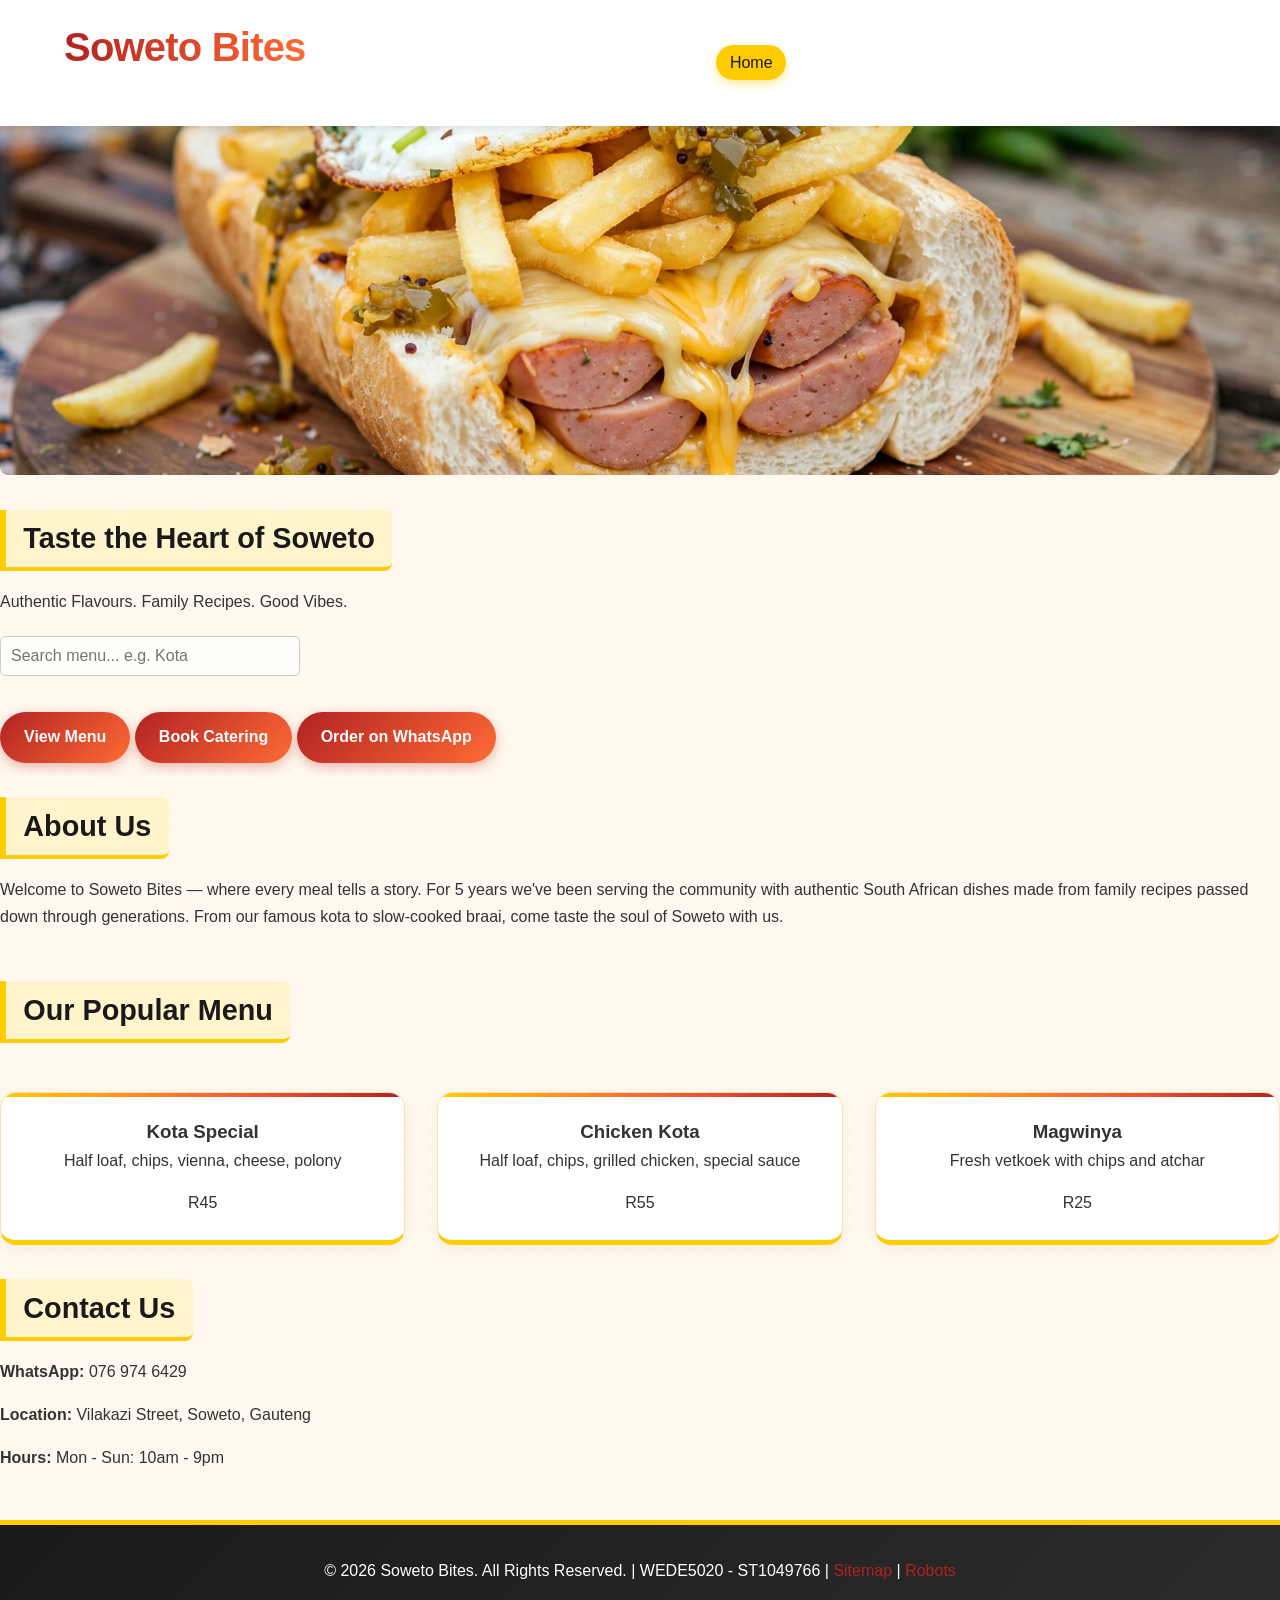
<file: index.html>
<!DOCTYPE html>
<html lang="en">
<head>
    <meta charset="UTF-8">
    <meta name="viewport" content="width=device-width, initial-scale=1.0">
    
    <!-- SEO FIXED: 3.1 On-Page SEO - Title + Meta Description -->
    <title>Soweto Bites - Home | Authentic Kotas & Street Food in Soweto</title>
    <meta name="description" content="Soweto Bites - Best authentic kotas, magwinya and catering in Vilakazi Street, Soweto. Order via WhatsApp. Family recipes since 2019.">
    <meta name="keywords" content="Soweto Bites, kota Soweto, best kota Vilakazi Street, Soweto street food, catering Soweto">
    <meta name="author" content="Soweto Bites - ST1049766">

    <link rel="stylesheet" href="css/style.css">
    
    <!-- Inline CSS for the FIX - add this to your css/style.css too -->
    <style>
        /* === FEEDBACK FIX - Part 2: Fixed Navigation === */
        header {
            position: fixed;
            top: 0;
            left: 0;
            width: 100%;
            background: #ffffff;
            box-shadow: 0 2px 10px rgba(0,0,0,0.1);
            z-index: 1000;
            display: flex;
            justify-content: space-between;
            align-items: center;
            padding: 15px 5%;
        }
        body { padding-top: 75px; }
        
        /* Hamburger - always visible and clear */
        .menu-toggle {
            display: none;
            font-size: 28px;
            background: none;
            border: none;
            cursor: pointer;
            color: #000;
        }
        @media(max-width: 768px){
            .menu-toggle { display: block; }
            .nav-links {
                display: none;
                flex-direction: column;
                position: absolute;
                top: 70px;
                left: 0;
                width: 100%;
                background: white;
                padding: 20px;
                box-shadow: 0 5px 10px rgba(0,0,0,0.1);
            }
            .nav-links.show { display: flex; }
        }
    </style>
</head>
<body>
    <!-- HEADER - FIXED AND ALWAYS VISIBLE -->
    <header>
        <h1>Soweto Bites</h1>
        <button class="menu-toggle" id="menuToggle">☰</button>
        <nav>
            <ul class="nav-links" id="navLinks">
                <li><a href="index.html" class="active">Home</a></li>
                <li><a href="about.html">About</a></li>
                <li><a href="products.html">Menu</a></li>
                <li><a href="enquiry.html">Enquiry</a></li>
                <li><a href="contact.html">Contact</a></li>
            </ul>
        </nav>
    </header>

    <main>
        <!-- Hero Section with proper alt text - SEO -->
        <section class="hero">
          <img src="images/kota-hero.jpg"
               alt="Best Kota in Soweto - Soweto Bites Kota Special with chips and fillings"
               style="width:100%; height:400px; object-fit:cover; border-radius:0.5rem; display:block;">
            <h2>Taste the Heart of Soweto</h2>
            <p>Authentic Flavours. Family Recipes. Good Vibes.</p>
            
            <!-- Search Functionality - Part 3 Requirement 2.2 -->
            <div style="margin:20px 0;">
                <input type="text" id="menuSearch" placeholder="Search menu... e.g. Kota" style="padding:10px; width:60%; max-width:300px; border-radius:5px; border:1px solid #ccc;">
            </div>

            <a href="products.html" class="btn">View Menu</a>
            <a href="enquiry.html" class="btn">Book Catering</a>
            <a href="https://wa.me/27769746429?text=Hi%20SowetoBites%21%20I%20would%20like%20to%20place%20an%20order%20for%20a%20Kota%20Special." class="btn whatsapp-btn" target="_blank">Order on WhatsApp</a>
        </section>

        <section class="about">
            <h2>About Us</h2>
            <p>Welcome to Soweto Bites — where every meal tells a story. For 5 years we've been serving the community with authentic South African dishes made from family recipes passed down through generations. From our famous kota to slow-cooked braai, come taste the soul of Soweto with us.</p>
        </section>

        <!-- Menu Grid - Dynamic filtering will work here -->
        <section class="menu">
            <h2>Our Popular Menu</h2>
            <div class="menu-grid">
                <div class="menu-item" data-name="Kota Special">
                    <h3>Kota Special</h3>
                    <p>Half loaf, chips, vienna, cheese, polony</p>
                    <span class="price">R45</span>
                </div>
                <div class="menu-item" data-name="Chicken Kota">
                    <h3>Chicken Kota</h3>
                    <p>Half loaf, chips, grilled chicken, special sauce</p>
                    <span class="price">R55</span>
                </div>
                <div class="menu-item" data-name="Magwinya">
                    <h3>Magwinya</h3>
                    <p>Fresh vetkoek with chips and atchar</p>
                    <span class="price">R25</span>
                </div>
            </div>
        </section>

        <section class="contact-info">
            <h2>Contact Us</h2>
            <p><strong>WhatsApp:</strong> 076 974 6429</p>
            <p><strong>Location:</strong> Vilakazi Street, Soweto, Gauteng</p>
            <p><strong>Hours:</strong> Mon - Sun: 10am - 9pm</p>
        </section>
    </main>

    <footer>
        <p>&copy; 2026 Soweto Bites. All Rights Reserved. | WEDE5020 - ST1049766 | <a href="sitemap.xml">Sitemap</a> | <a href="robots.txt">Robots</a></p>
    </footer>

    <!-- JAVASCRIPT - Part 3 Requirements -->
    <script>
        // 1. Hamburger Toggle - Fixes hidden nav feedback
        const toggle = document.getElementById('menuToggle');
        const links = document.getElementById('navLinks');
        toggle.addEventListener('click', () => {
            links.classList.toggle('show');
        });

        // 2. Search functionality - 2.2 Dynamic Content
        const searchInput = document.getElementById('menuSearch');
        const items = document.querySelectorAll('.menu-item');
        searchInput.addEventListener('input', (e) => {
            const term = e.target.value.toLowerCase();
            items.forEach(item => {
                const name = item.getAttribute('data-name').toLowerCase();
                item.style.display = name.includes(term) ? 'block' : 'none';
            });
        });
    </script>
</body>
</html>
</file>
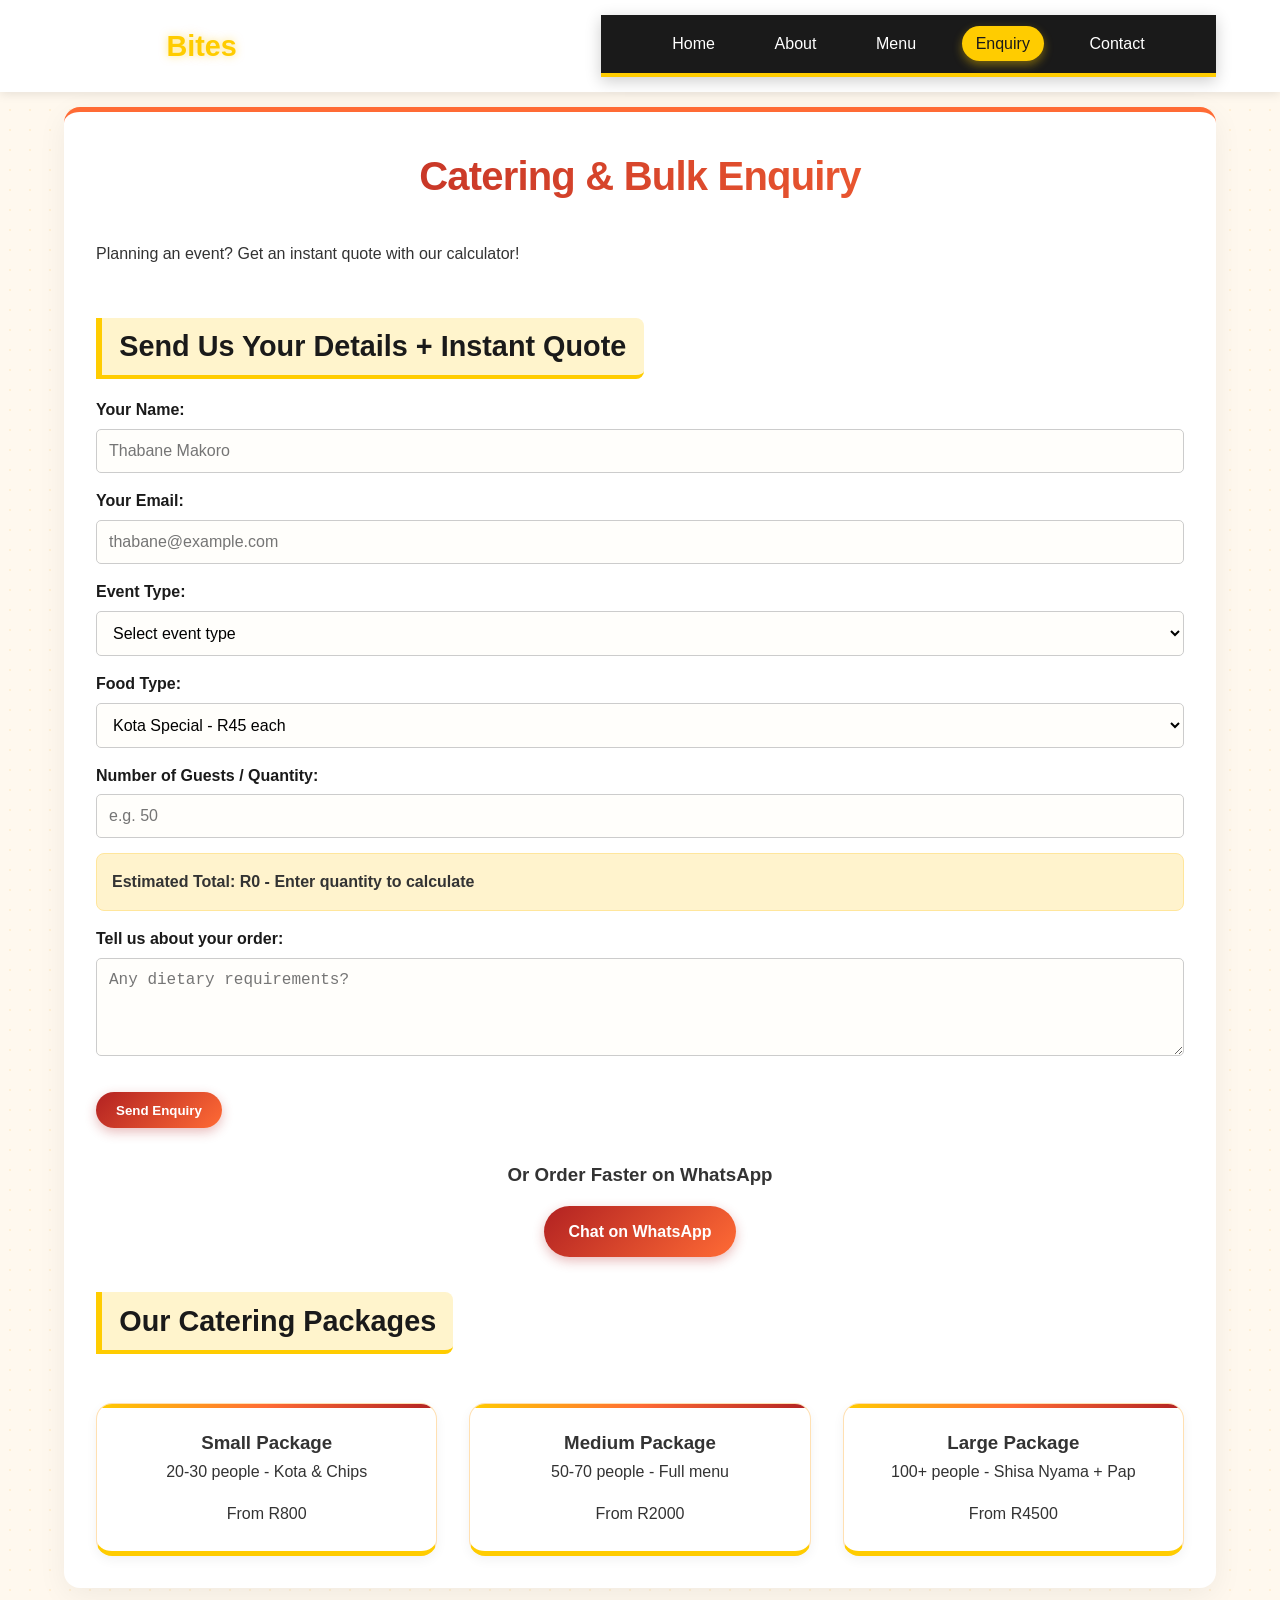
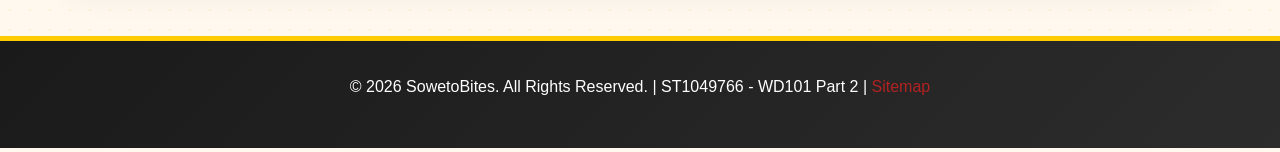
<file: enquiry.html>
<!DOCTYPE html>
<html lang="en">
<head>
    <meta charset="UTF-8">
    <meta name="viewport" content="width=device-width, initial-scale=1.0">
    <title>Enquiry - SowetoBites | Catering & Bulk Orders Quote Calculator</title>
    <meta name="description" content="Enquire about SowetoBites catering. Get instant quote calculator for bulk kota orders in Soweto.">
    <link rel="stylesheet" href="css/style.css">
    <style>
        header { position: fixed; top: 0; left: 0; width: 100%; background: #fff; box-shadow: 0 2px 10px rgba(0,0,0,0.1); z-index: 1000; display: flex; justify-content: space-between; align-items: center; padding: 15px 5%; }
        body { padding-top: 75px; }
        .menu-toggle { display: none; font-size: 28px; background: none; border: none; cursor: pointer; color: #000; }
        @media(max-width: 768px){ .menu-toggle { display: block; } .nav-links { display: none; flex-direction: column; position: absolute; top: 70px; left: 0; width: 100%; background: white; padding: 20px; box-shadow: 0 5px 10px rgba(0,0,0,0.1); } .nav-links.show { display: flex; } }
        .form-group { margin-bottom: 15px; } .form-group input, .form-group textarea, .form-group select { width: 100%; padding: 12px; border-radius: 5px; border: 1px solid #ccc; }
        .error { color: red; font-size: 0.85em; display: none; } .success { color: green; background: #e8f5e9; padding: 15px; border-radius: 5px; display: none; margin-top: 15px; }
        #quoteBox { background: #fff3cd; border: 1px solid #ffe69c; padding: 15px; border-radius: 8px; margin: 15px 0; font-weight: bold; }
    </style>
</head>
<body>
    <header>
        <div class="logo">Soweto<span>Bites</span></div>
        <button class="menu-toggle" id="menuToggle">☰</button>
        <nav class="navbar">
            <ul class="nav-links" id="navLinks">
                <li><a href="index.html">Home</a></li>
                <li><a href="about.html">About</a></li>
                <li><a href="products.html">Menu</a></li>
                <li><a href="enquiry.html" class="active">Enquiry</a></li>
                <li><a href="contact.html">Contact</a></li>
            </ul>
        </nav>
    </header>

    <main class="container">
        <section class="enquiry-header">
            <h1>Catering & Bulk Enquiry</h1>
            <p>Planning an event? Get an instant quote with our calculator!</p>
        </section>

        <section class="enquiry-form-section">
            <h2>Send Us Your Details + Instant Quote</h2>
            <form class="contact-form" id="enquiryForm">
                <div class="form-group">
                    <label for="name">Your Name:</label>
                    <input type="text" id="name" placeholder="Thabane Makoro">
                    <span class="error" id="nameError">Name required (min 2 letters)</span>
                </div>

                <div class="form-group">
                    <label for="email">Your Email:</label>
                    <input type="email" id="email" placeholder="thabane@example.com">
                    <span class="error" id="emailError">Enter valid email</span>
                </div>

                <div class="form-group">
                    <label for="event">Event Type:</label>
                    <select id="event">
                        <option value="">Select event type</option>
                        <option value="Birthday">Birthday</option>
                        <option value="Wedding">Wedding</option>
                        <option value="Corporate">Corporate</option>
                        <option value="Funeral">Funeral</option>
                        <option value="Stokvel">Stokvel</option>
                    </select>
                    <span class="error" id="eventError">Select event type</span>
                </div>

                <div class="form-group">
                    <label for="foodType">Food Type:</label>
                    <select id="foodType">
                        <option value="45">Kota Special - R45 each</option>
                        <option value="55">Chicken Kota - R55 each</option>
                        <option value="25">Magwinya - R25 each</option>
                        <option value="80">Shisa Nyama + Pap - R80 each</option>
                    </select>
                </div>

                <div class="form-group">
                    <label for="guests">Number of Guests / Quantity:</label>
                    <input type="number" id="guests" placeholder="e.g. 50" min="1">
                    <span class="error" id="guestsError">Enter valid number (min 1)</span>
                </div>

                <!-- PART 3: Cost Calculator - Required -->
                <div id="quoteBox">Estimated Total: R0 - Enter quantity to calculate</div>

                <div class="form-group">
                    <label for="message">Tell us about your order:</label>
                    <textarea id="message" rows="4" placeholder="Any dietary requirements?"></textarea>
                </div>

                <button type="submit" class="btn">Send Enquiry</button>
                <div class="success" id="successMsg"></div>
            </form>

            <div style="margin-top:2rem; text-align:center;">
                <h3>Or Order Faster on WhatsApp</h3>
                <a href="https://wa.me/27769746429?text=Hi%20SowetoBites%21%20I%20want%20to%20enquire%20about%20catering." class="btn whatsapp-btn">Chat on WhatsApp</a>
            </div>
        </section>

        <section class="catering-info">
            <h2>Our Catering Packages</h2>
            <div class="menu-grid">
                <div class="menu-item"><h3>Small Package</h3><p>20-30 people - Kota & Chips</p><span class="price">From R800</span></div>
                <div class="menu-item"><h3>Medium Package</h3><p>50-70 people - Full menu</p><span class="price">From R2000</span></div>
                <div class="menu-item"><h3>Large Package</h3><p>100+ people - Shisa Nyama + Pap</p><span class="price">From R4500</span></div>
            </div>
        </section>
    </main>

    <footer><p>&copy; 2026 SowetoBites. All Rights Reserved. | ST1049766 - WD101 Part 2 | <a href="sitemap.xml">Sitemap</a></p></footer>

    <script>
        document.getElementById('menuToggle').addEventListener('click', () => { document.getElementById('navLinks').classList.toggle('show'); });

        // COST CALCULATOR - Part 3 Requirement
        const guestsInput = document.getElementById('guests');
        const foodType = document.getElementById('foodType');
        const quoteBox = document.getElementById('quoteBox');
        
        function calculate() {
            const qty = parseInt(guestsInput.value) || 0;
            const price = parseInt(foodType.value) || 0;
            const total = qty * price;
            if(qty > 0) {
                quoteBox.textContent = `Estimated Total: ${qty} x R${price} = R${total} (Delivery R20 extra)`;
            } else {
                quoteBox.textContent = 'Estimated Total: R0 - Enter quantity to calculate';
            }
        }
        guestsInput.addEventListener('input', calculate);
        foodType.addEventListener('change', calculate);

        // FORM VALIDATION + NO RELOAD - Part 3 Requirement
        document.getElementById('enquiryForm').addEventListener('submit', function(e){
            e.preventDefault();
            let valid = true;
            if(!name.value.trim() || name.value.length < 2){ nameError.style.display='block'; valid=false; } else nameError.style.display='none';
            if(!email.value.includes('@') || !email.value.includes('.')){ emailError.style.display='block'; valid=false; } else emailError.style.display='none';
            if(!event.value){ eventError.style.display='block'; valid=false; } else eventError.style.display='none';
            if(!guests.value || guests.value < 1){ guestsError.style.display='block'; valid=false; } else guestsError.style.display='none';
            if(!valid) return;

            const totalText = quoteBox.textContent;
            successMsg.innerHTML = `✅ Thank you ${name.value}! Your ${event.value} enquiry for ${guests.value} guests is received.<br><strong>${totalText}</strong><br>We will email you at ${email.value} within 2 hours.`;
            successMsg.style.display='block';
            
            // AJAX simulation - no reload
            console.log('Enquiry submitted:', {name: name.value, email: email.value, event: event.value, guests: guests.value, total: totalText});
        });
    </script>
</body>
</html>
</file>
<file: css/style.css>
/* ==================== CSS RESET - LO 2.2 ==================== */
* {
    margin: 0;
    padding: 0;
    box-sizing: border-box;
}

/* ==================== COLOUR PALETTE - SOWETO VIBRANT ==================== */
:root {
    --red: #B22222;
    --red-dark: #8B0000;
    --yellow: #FFCC00;
    --yellow-light: #FFF4CC;
    --orange: #FF6B35;
    --dark: #1A1A1A;
    --cream: #FFF8EE;
    --white: #ffffff;
}

/* ==================== TYPOGRAPHY - LO 2.4 ==================== */
html {
    font-size: 16px;
}

body {
    font-family: 'Segoe UI', Tahoma, Geneva, Verdana, sans-serif;
    line-height: 1.6;
    color: #333;
    background-color: var(--cream);
    font-size: 1rem;
    background-image: radial-gradient(#FFEFD5 1px, transparent 1px);
    background-size: 20px 20px;
}

h1 {
    font-size: 2.5rem;
    color: var(--red);
    margin-bottom: 0.8em;
    text-align: center;
    letter-spacing: -0.02em;
    background: linear-gradient(90deg, var(--red), var(--orange));
    -webkit-background-clip: text;
    -webkit-text-fill-color: transparent;
    background-clip: text;
}

h2 {
    font-size: 1.8rem;
    color: var(--dark);
    margin: 1.2em 0 0.6em 0;
    border-bottom: 4px solid var(--yellow);
    border-left: 6px solid var(--yellow);
    display: inline-block;
    padding: 0.2em 0.6em;
    background: var(--yellow-light);
    border-radius: 0 8px 8px 0;
}

p {
    font-size: 1rem;
    margin-bottom: 1em;
    line-height: 1.7em;
}

a {
    text-decoration: none;
    color: var(--red);
    transition: color 0.3s ease;
}

a:hover {
    color: var(--orange);
}

/* ==================== HEADER & NAV - FLEXBOX - LO 2.4 ==================== */
.navbar {
    display: flex;
    justify-content: space-between;
    align-items: center;
    background-color: var(--dark);
    padding: 1rem 5%;
    flex-wrap: wrap;
    box-shadow: 0 4px 15px rgba(0,0,0,0.2);
    border-bottom: 4px solid var(--yellow);
}

.logo {
    font-size: 1.8rem;
    font-weight: bold;
    color: #fff;
}

.logo span {
    color: var(--yellow);
    text-shadow: 0 0 8px rgba(255,204,0,0.5);
}

.nav-links {
    display: flex;
    list-style: none;
    gap: 2rem;
}

.nav-links a {
    color: #fff;
    font-weight: 500;
    padding: 0.5em 0.8em;
    border-radius: 2rem;
    transition: all 0.3s ease;
    border: 1px solid transparent;
}

.nav-links a:hover, .nav-links a.active {
    background-color: var(--yellow);
    color: var(--dark);
    transform: translateY(-2px);
    box-shadow: 0 4px 10px rgba(255,204,0,0.4);
}

/* ==================== MAIN CONTAINER ==================== */
.container {
    width: 90%;
    max-width: 75rem;
    margin: 2rem auto;
    padding: 2em;
    background: var(--white);
    border-radius: 1rem;
    box-shadow: 0 8px 30px rgba(0,0,0,0.06);
    border-top: 5px solid var(--orange);
}

/* ==================== BUTTON - VISUAL STYLE ==================== */
.btn {
    display: inline-block;
    background: linear-gradient(135deg, var(--red), var(--orange));
    color: #fff;
    padding: 0.8em 1.5em;
    border-radius: 2rem;
    font-weight: bold;
    margin-top: 1em;
    border: none;
    transition: all 0.3s ease;
    cursor: pointer;
    box-shadow: 0 4px 12px rgba(178,34,34,0.3);
}

.btn:hover {
    background: linear-gradient(135deg, var(--red-dark), var(--red));
    color: #fff;
    transform: translateY(-3px);
    box-shadow: 0 8px 20px rgba(178,34,34,0.4);
}

.btn:focus {
    outline: 3px solid var(--yellow);
    outline-offset: 2px;
}

/* ==================== GRID LAYOUT - LO 2.4 ==================== */
.menu-grid {
    display: grid;
    grid-template-columns: repeat(auto-fit, minmax(16rem, 1fr));
    gap: 2rem;
    margin-top: 2rem;
}

.menu-item {
    background: #fff;
    border: 1px solid #FFE0B2;
    border-radius: 1rem;
    padding: 1.5em;
    text-align: center;
    transition: transform 0.3s ease, box-shadow 0.3s ease;
    box-shadow: 0 4px 12px rgba(0,0,0,0.05);
    border-bottom: 5px solid var(--yellow);
    position: relative;
    overflow: hidden;
}

.menu-item::before {
    content: '';
    position: absolute;
    top: 0;
    left: 0;
    width: 100%;
    height: 4px;
    background: linear-gradient(90deg, var(--yellow), var(--orange), var(--red));
}

.menu-item:hover {
    transform: translateY(-8px);
    box-shadow: 0 15px 30px rgba(0,0,0,0.12);
    border-bottom-color: var(--orange);
}

.menu-item img {
    width: 100%;
    height: 12rem;
    object-fit: cover;
    border-radius: 0.8rem;
    margin-bottom: 1em;
    border: 3px solid var(--yellow-light);
}

/* ==================== FORM STYLES ==================== */
.form-group {
    margin-bottom: 1.2em;
}

label {
    display: block;
    margin-bottom: 0.4em;
    font-weight: 600;
    color: var(--dark);
}

input, textarea, select {
    width: 100%;
    padding: 0.8em;
    border: 2px solid #FFE0B2;
    border-radius: 0.6rem;
    font-size: 1rem;
    transition: all 0.3s;
    background: #FFFEFB;
}

input:focus, textarea:focus, select:focus {
    border-color: var(--yellow);
    outline: none;
    box-shadow: 0 0 0 4px rgba(255,204,0,0.2);
    background: white;
}

/* ==================== FOOTER ==================== */
footer {
    background: linear-gradient(135deg, #1a1a1a, #2c2c2c);
    color: #fff;
    text-align: center;
    padding: 2rem 1.5rem;
    margin-top: 3rem;
    font-size: 0.9rem;
    border-top: 5px solid var(--yellow);
}

/* ==================== RESPONSIVE DESIGN - LO 3.2 ==================== */
@media (max-width: 768px) {
    .navbar { flex-direction: column; gap: 1rem; padding: 1rem; }
    .nav-links { gap: 1rem; flex-wrap: wrap; justify-content: center; }
    h1 { font-size: 2rem; }
    .container { width: 95%; padding: 1.2em; }
    .menu-grid { grid-template-columns: repeat(auto-fit, minmax(14rem, 1fr)); gap: 1.2rem; }
}

@media (max-width: 480px) {
    html { font-size: 14px; }
    .navbar { padding: 0.8rem; }
    .nav-links { flex-direction: column; width: 100%; text-align: center; gap: 0.5rem; }
    .nav-links a { display: block; width: 100%; }
    h1 { font-size: 1.7rem; }
    h2 { font-size: 1.4rem; }
    .container { width: 100%; margin: 0; border-radius: 0; padding: 1em; }
    .btn { width: 100%; text-align: center; }
}
</file>
